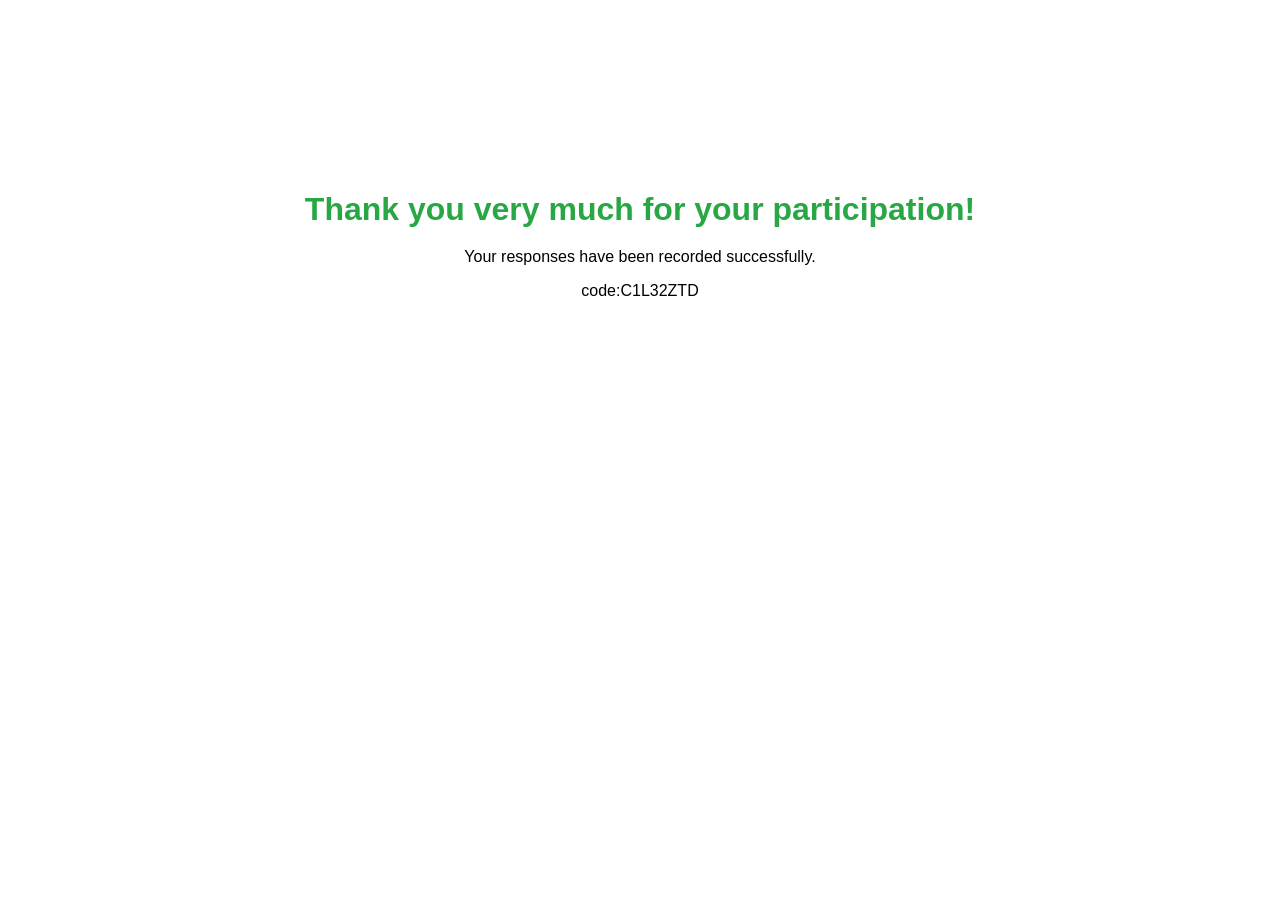
<file: experiment system/end.html>
<!DOCTYPE html>
<html lang="en">
<head>
  <meta charset="UTF-8" />
  <title>Submission Complete - Final Step</title>
  <style>
    body {
      text-align: center;
      font-family: Arial, sans-serif;
      margin-top: 150px;
      padding: 20px;
    }
    h1 {
      color: #28a745; /* Green for success */
      margin-bottom: 20px;
    }
    .completion-box {
      border: 2px solid #ccc;
      padding: 30px;
      margin: 0 auto;
      max-width: 600px;
      border-radius: 10px;
      background-color: #f8f9fa;
    }
    .completion-link {
      font-size: 1.2em;
      font-weight: bold;
      color: #007bff;
      word-break: break-all; /* URLが長い場合に備えて改行を許可 */
      display: block;
      margin-top: 15px;
    }
    p strong {
      color: #dc3545; /* Red emphasis */
    }
  </style>
</head>
<body>
  
  <h1>Thank you very much for your participation!</h1>
  <p>Your responses have been recorded successfully.</p>
  <p>code:C1L32ZTD</p>

</body>
</html>
</file>
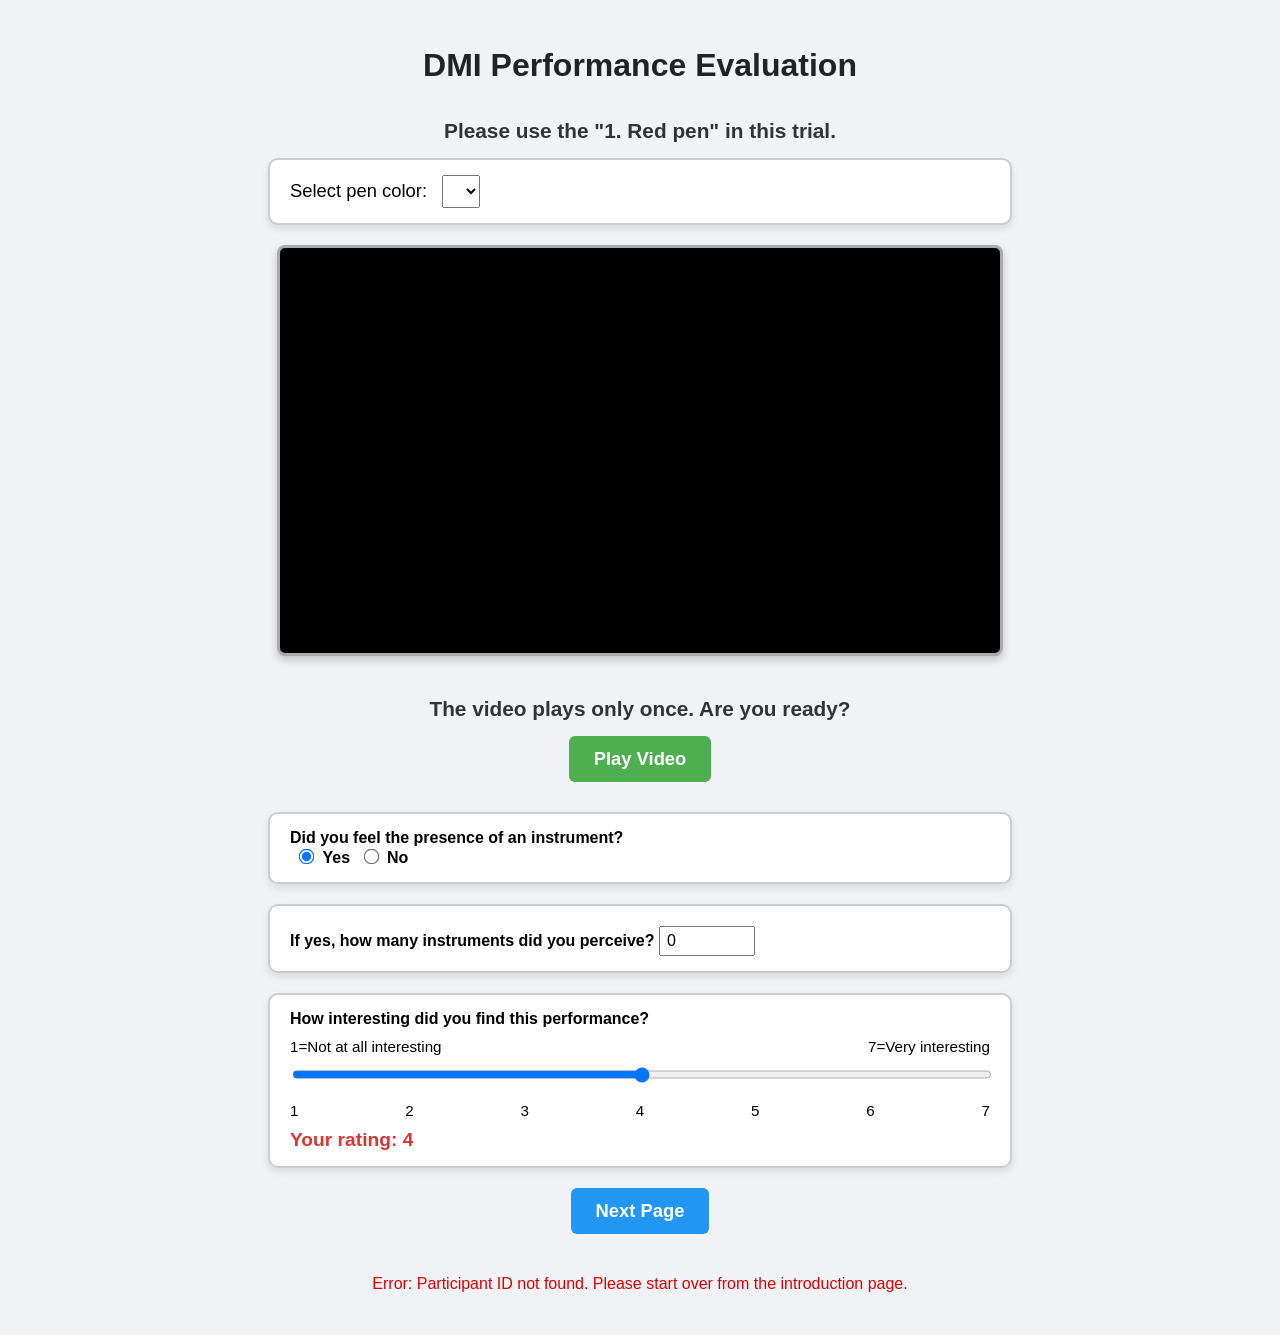
<file: experiment system/experiment.html>
<!DOCTYPE html>
<html lang="en">
<head>
<meta charset="UTF-8">
<title>DMI Experiment</title>
<style>
  body {
    display: flex;
    flex-direction: column;
    align-items: center;
    font-family: Arial, sans-serif;
    background-color: #f0f2f5;
    padding: 20px;
    margin: 0;
  }

  h2 {
    margin-bottom: 15px;
    font-size: 2rem;
    color: #222;
    text-align: center;
  }

  #instruction {
    font-weight: bold;
    font-size: 1.3rem;
    color: #333;
    margin-bottom: 15px;
    text-align: center;
  }

  #expectedColorText {
    color: #333;
  }

  #SliderColorText {
    color: #d33;
  }

  /* 共通カード風スタイル */
  .card {
    width: 80%;
    max-width: 700px;
    background-color: #fff;
    border: 2px solid #ccc;
    border-radius: 10px;
    padding: 15px 20px;
    margin-bottom: 20px;
    box-shadow: 0 4px 8px rgba(0,0,0,0.1);
  }

  /* ペン色選択 */
  #color-container {
    font-size: 1.15rem;
  }
  #color-container select {
    font-size: 1rem;
    padding: 6px 8px;
    margin-left: 10px;
  }

  /* 動画＋描画レイヤ */
  #video-container {
    position: relative;
    width: 720px;
    max-width: 90vw;
    height: 405px;
    margin-bottom: 20px;
    border: 3px solid #aaa;
    border-radius: 8px;
    background-color: #000;
    box-shadow: 0 4px 8px rgba(0,0,0,0.2);
  }
  #drawCanvas {
    position: absolute;
    top: 0;
    left: 0;
    pointer-events: auto;
    border-radius: 8px;
  }

  #playBtn {
    margin-bottom: 30px;
    padding: 12px 25px;
    font-size: 1.15rem;
    font-weight: bold;
    cursor: pointer;
    background-color: #4CAF50;
    color: white;
    border: none;
    border-radius: 6px;
    transition: background 0.2s;
  }
  #playBtn:hover { background-color: #45a049; }

  /* スライダー */
  #slider-container label {
    font-weight: bold;
    font-size: 1rem;
    margin-bottom: 10px;
    display: block;
  }
  #rating {
    width: 100%;
    height: 25px;
    margin-bottom: 10px;
  }
  #rating-value-display {
    font-size: 1.2rem;
    font-weight: bold;
  }

  /* Yes/No質問 */
  #yesno-container label, #count-container label {
    font-weight: bold;
    margin-bottom: 5px;
  }
  #yesno-container input[type="radio"] {
    margin-left: 10px;
    margin-right: 5px;
    transform: scale(1.2);
  }
  #count-container input[type="number"] {
    margin-top: 5px;
    width: 80px;
    padding: 4px 6px;
    font-size: 1rem;
  }

  /* 次ページボタン */
  #button-container {
    display: flex;
    justify-content: center;
    gap: 25px;
    margin-bottom: 25px;
  }
  #button-container button {
    padding: 12px 25px;
    font-size: 1.15rem;
    font-weight: bold;
    cursor: pointer;
    border-radius: 6px;
    border: none;
    background-color: #2196F3;
    color: white;
    transition: background 0.2s;
  }
  #button-container button:hover { background-color: #1976d2; }

  /* ステータス表示 */
  #status {
    font-size: 1rem;
    color: #d00;
    text-align: center;
    min-height: 24px;
  }
</style>
</head>
<body>

<h2>DMI Performance Evaluation</h2>

<p id="instruction">
  Please use the "<span id="expectedColorText">1. Red</span> pen" in this trial.
</p>

<div class="card" id="color-container">
  <label for="penColor">Select pen color: </label>
  <select id="penColor"></select>
</div>

<div id="video-container">
  <video id="video" width="720" height="405"></video>
  <canvas id="drawCanvas" width="720" height="405"></canvas>
</div>

<p id="instruction">The video plays only once. Are you ready?</p>
<button id="playBtn">Play Video</button>



<div class="card" id="yesno-container">
  <label>Did you feel the presence of an instrument?</label>
  <div>
    <input type="radio" id="yes" name="instrument" value="yes" checked>
    <label for="yes">Yes</label>
    <input type="radio" id="no" name="instrument" value="no">
    <label for="no">No</label>
  </div>
</div>

<div class="card" id="count-container">
  <label for="instrument-count">If yes, how many instruments did you perceive?</label>
  <input type="number" id="instrument-count" name="instrument-count" min="0" value="0">
</div>



<div class="card" id="slider-container">
  <label for="rating" id="rating-label">
    How interesting did you find this performance?
  </label>
  <div class="slider-wrapper" style="position: relative; width: 100%;">
    <!-- 左右ラベル -->
    <div style="display: flex; justify-content: space-between; margin-bottom: 5px; font-size: 0.95rem;">
      <span>1=Not at all interesting</span>
      <span>7=Very interesting</span>
    </div>

    <input type="range" id="rating" name="rating" min="1" max="7" value="4" style="width: 100%;">

    <!-- 目盛り数字 -->
    <div class="slider-ticks" style="display: flex; justify-content: space-between; margin-top: 5px; font-size: 0.95rem;">
      <span>1</span>
      <span>2</span>
      <span>3</span>
      <span>4</span>
      <span>5</span>
      <span>6</span>
      <span>7</span>
    </div>
  </div>

  <div id="rating-value-display" style="margin-top: 10px; font-weight: bold;">
    <span id="SliderColorText">Your rating: <span id="rating-value">4</span></span>
  </div>
</div>



<div id="button-container">
  <button id="nextBtn">Next Page</button>
</div>

<p id="status"></p>

<script src="script.js"></script>
</body>
</html>
</file>
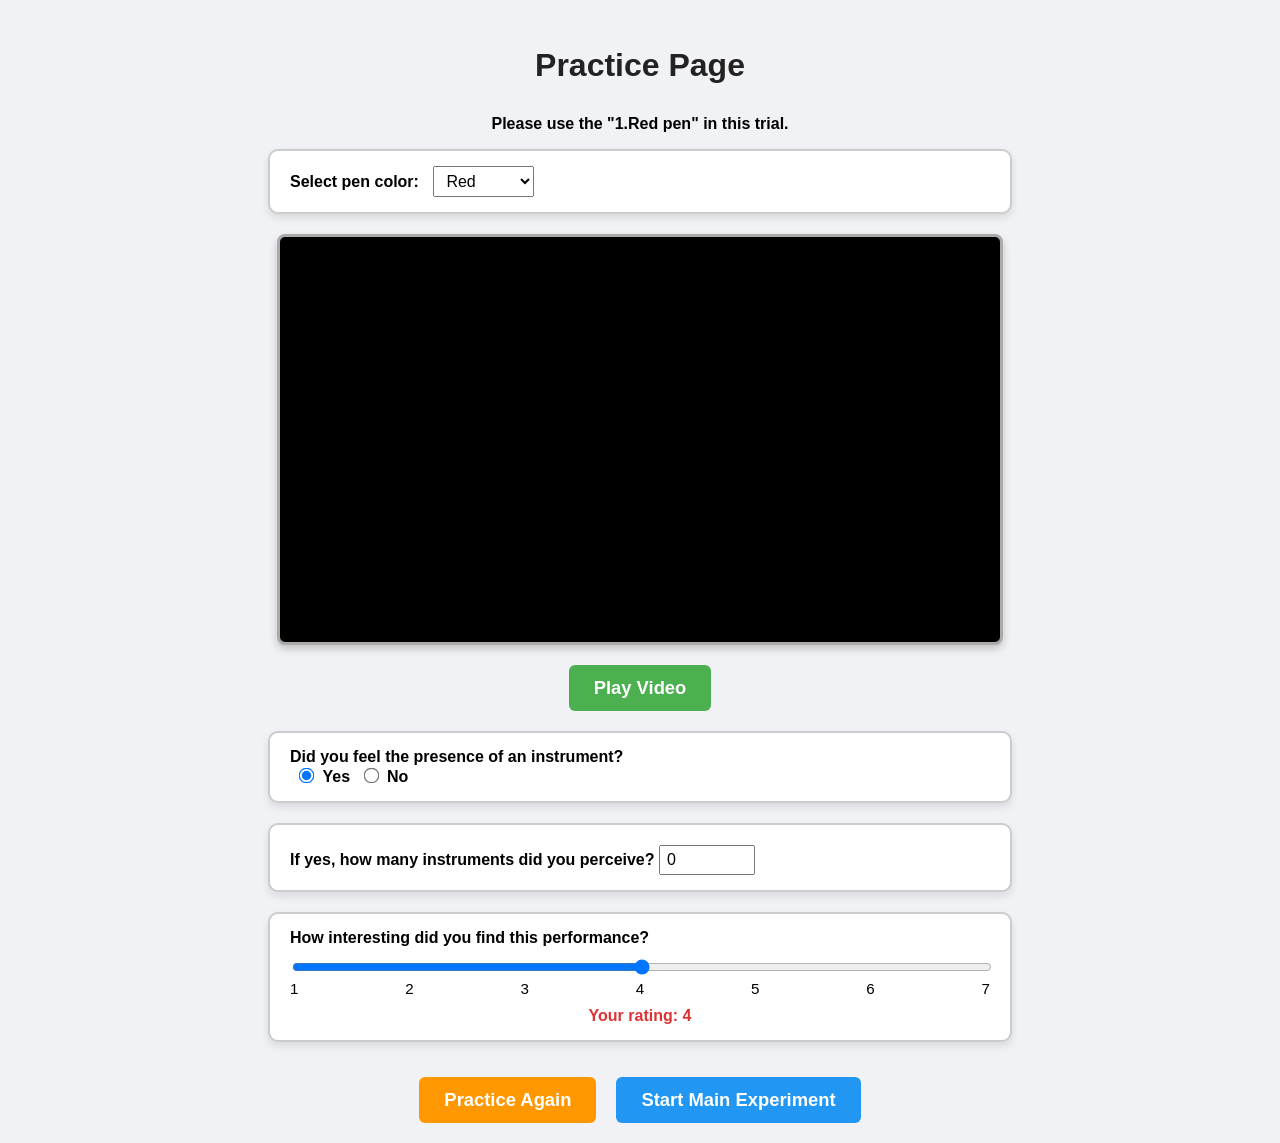
<file: experiment system/test.html>
<!DOCTYPE html>
<html lang="en">
<head>
<meta charset="UTF-8">
<title>Practice Page</title>
<style>
  body {
    display: flex;
    flex-direction: column;
    align-items: center;
    font-family: Arial, sans-serif;
    background-color: #f0f2f5;
    padding: 20px;
    margin: 0;
  }

  h2 {
    margin-bottom: 15px;
    font-size: 2rem;
    color: #222;
    text-align: center;
  }

  #instruction {
    font-weight: bold;
    font-size: 1.2rem;
    color: #d33;
    margin-bottom: 15px;
    text-align: center;
  }

  .card {
    width: 80%;
    max-width: 700px;
    background-color: #fff;
    border: 2px solid #ccc;
    border-radius: 10px;
    padding: 15px 20px;
    margin-bottom: 20px;
    box-shadow: 0 4px 8px rgba(0,0,0,0.1);
  }

  #color-container label {
    font-weight: bold;
    margin-right: 10px;
  }
  #color-container select {
    font-size: 1rem;
    padding: 5px 8px;
  }

  #video-container {
    position: relative;
    width: 720px;
    max-width: 90vw;
    height: 405px;
    margin-bottom: 20px;
    border: 3px solid #aaa;
    border-radius: 8px;
    background-color: #000;
    box-shadow: 0 4px 8px rgba(0,0,0,0.2);
  }
  #drawCanvas {
    position: absolute;
    top: 0;
    left: 0;
    pointer-events: auto;
    border-radius: 8px;
  }

  button {
    padding: 12px 25px;
    font-size: 1.15rem;
    font-weight: bold;
    cursor: pointer;
    border-radius: 6px;
    border: none;
    transition: background 0.2s;
  }

  #playBtn { background-color: #4CAF50; color: white; margin-bottom: 20px; }
  #playBtn:hover { background-color: #45a049; }

  #retryBtn { background-color: #FF9800; color: white; }
  #retryBtn:hover { background-color: #fb8c00; }

  #startBtn { background-color: #2196F3; color: white; }
  #startBtn:hover { background-color: #1976d2; }

  
  /* Yes/No質問 */
  #yesno-container label, #count-container label {
    font-weight: bold;
    margin-bottom: 5px;
  }
  #yesno-container input[type="radio"] {
    margin-left: 10px;
    margin-right: 5px;
    transform: scale(1.2);
  }
  #count-container input[type="number"] {
    margin-top: 5px;
    width: 80px;
    padding: 4px 6px;
    font-size: 1rem;
  }

  #slider-container label {
    font-weight: bold;
    font-size: 1rem;
    margin-bottom: 10px;
    display: block;
  }
  #rating {
    width: 100%;
    margin-bottom: 5px;
  }
  .slider-ticks {
    display: flex;
    justify-content: space-between;
    font-size: 0.95rem;
  }

  #rating-value-display {
    margin-top: 10px;
    font-weight: bold;
    text-align: center;
    color: #d33;
  }

  #status {
    font-size: 1rem;
    color: #d00;
    text-align: center;
    min-height: 24px;
  }

  #actionButtons {
    display: flex;
    gap: 20px;
    margin-top: 15px;
  }
</style>
</head>
<body>

<h2>Practice Page</h2>

<p style="font-weight:bold; color:#000; text-align:center;">
  Please use the "<span style="color:#000;">1.Red</span> pen" in this trial.
</p>

<div class="card" id="color-container">
  <label for="penColor">Select pen color:</label>
  <select id="penColor"></select>
</div>

<div id="video-container">
  <video id="video" width="720" height="405"></video>
  <canvas id="drawCanvas" width="720" height="405"></canvas>
</div>

<button id="playBtn">Play Video</button>

<div class="card" id="yesno-container">
  <label>Did you feel the presence of an instrument?</label>
  <div>
    <input type="radio" id="yes" name="instrument" value="yes" checked>
    <label for="yes">Yes</label>
    <input type="radio" id="no" name="instrument" value="no">
    <label for="no">No</label>
  </div>
</div>


<div class="card" id="count-container">
  <label for="instrument-count">If yes, how many instruments did you perceive?</label>
  <input type="number" id="instrument-count" name="instrument-count" min="0" value="0">
</div>

<div class="card" id="slider-container">
  <label for="rating" id="rating-label">How interesting did you find this performance?</label>
  <input type="range" id="rating" name="rating" min="1" max="7" value="4">
  <div class="slider-ticks">
    <span>1</span><span>2</span><span>3</span><span>4</span><span>5</span><span>6</span><span>7</span>
  </div>
  <div id="rating-value-display">Your rating: <span id="rating-value">4</span></div>
</div>

<div id="actionButtons">
  <button id="retryBtn">Practice Again</button>
  <button id="startBtn">Start Main Experiment</button>
</div>


<script>
const colorList = [
  { num: 1, name: "Red", code: "rgba(255,0,0,0.7)" },
  { num: 2, name: "Blue", code: "rgba(0,0,255,0.7)" },
  { num: 3, name: "Green", code: "rgba(0,255,0,0.7)" },
  { num: 4, name: "Yellow", code: "rgba(255,255,0,0.7)" },
  { num: 5, name: "Cyan", code: "rgba(0,255,255,0.7)" },
  { num: 6, name: "Magenta", code: "rgba(255,0,255,0.7)" },
  { num: 7, name: "Orange", code: "rgba(255,165,0,0.7)" },
  { num: 8, name: "Purple", code: "rgba(128,0,128,0.7)" },
  { num: 9, name: "Brown", code: "rgba(165,42,42,0.7)" },
  { num:10, name: "Black", code: "rgba(0,0,0,0.7)" }
];

const penColor = document.getElementById("penColor");
// 常に赤色に固定
colorList.forEach(c=>{
  const opt = document.createElement("option");
  opt.value = c.code;
  opt.textContent = c.name;
  opt.style.color = c.name.toLowerCase();
  penColor.appendChild(opt);
});

const canvas = document.getElementById("drawCanvas");
const ctx = canvas.getContext("2d");
const videoEl = document.getElementById("video");
const playBtn = document.getElementById("playBtn");
const ratingEl = document.getElementById("rating");
const ratingValue = document.getElementById("rating-value");
const actionButtons = document.getElementById("actionButtons");
const retryBtn = document.getElementById("retryBtn");
const startBtn = document.getElementById("startBtn");
const status = document.getElementById("status");

let points = [];
let drawing = false;
let currentColor = penColor.value;

function drawBackground() { ctx.clearRect(0,0,canvas.width,canvas.height); }

penColor.addEventListener("change", () => {
  currentColor = penColor.value;
});


// --- ★ participantId の取得ロジック（修正・統合） ---
function getParticipantIdFromUrl() {
  const params = new URLSearchParams(window.location.search);
  return params.get('pid'); 
}

const participantId = getParticipantIdFromUrl();

if (!participantId) {
  status.textContent = "Error: Participant ID not found. Please start over from the introduction page.";
  nextBtn.disabled = true;
  playBtn.disabled = true;
  throw new Error("Participant ID not found.");
}
// --- participantId の取得ロジック終了 ---


canvas.addEventListener("mousedown", ()=>drawing=true);
canvas.addEventListener("mouseup", ()=>drawing=false);
canvas.addEventListener("mousemove", e => { if(drawing) draw(e); });

function draw(e){
  const rect = canvas.getBoundingClientRect();
  const x = e.clientX - rect.left;
  const y = e.clientY - rect.top;
  ctx.fillStyle = currentColor;
  ctx.beginPath();
  ctx.arc(x,y,5,0,Math.PI*2);
  ctx.fill();
  points.push({x,y,t:videoEl.currentTime, color: currentColor});
}

ratingEl.addEventListener("input", ()=>{ ratingValue.textContent = ratingEl.value; });

playBtn.addEventListener("click", async ()=>{
  try{
    videoEl.muted=false;
    await videoEl.play();
    playBtn.disabled=true;
  }catch(e){ console.error(e); status.textContent="Playback error. Please try again."; }
});

videoEl.addEventListener("pause", ()=>{ if(!videoEl.ended) videoEl.play(); });
videoEl.addEventListener("ended", ()=>{
  status.textContent="Practice video ended.";
  actionButtons.style.display="flex";
});

retryBtn.addEventListener("click", () => {
  window.location.href = `test.html?pid=${participantId}`; 
});


startBtn.addEventListener("click", ()=>{ 
  window.location.href = `experiment.html?pid=${participantId}`; 
  //window.location.href="experiment.html"; 
});

videoEl.src = "test.mp4";
drawBackground();
</script>
</body>
</html>
</file>
